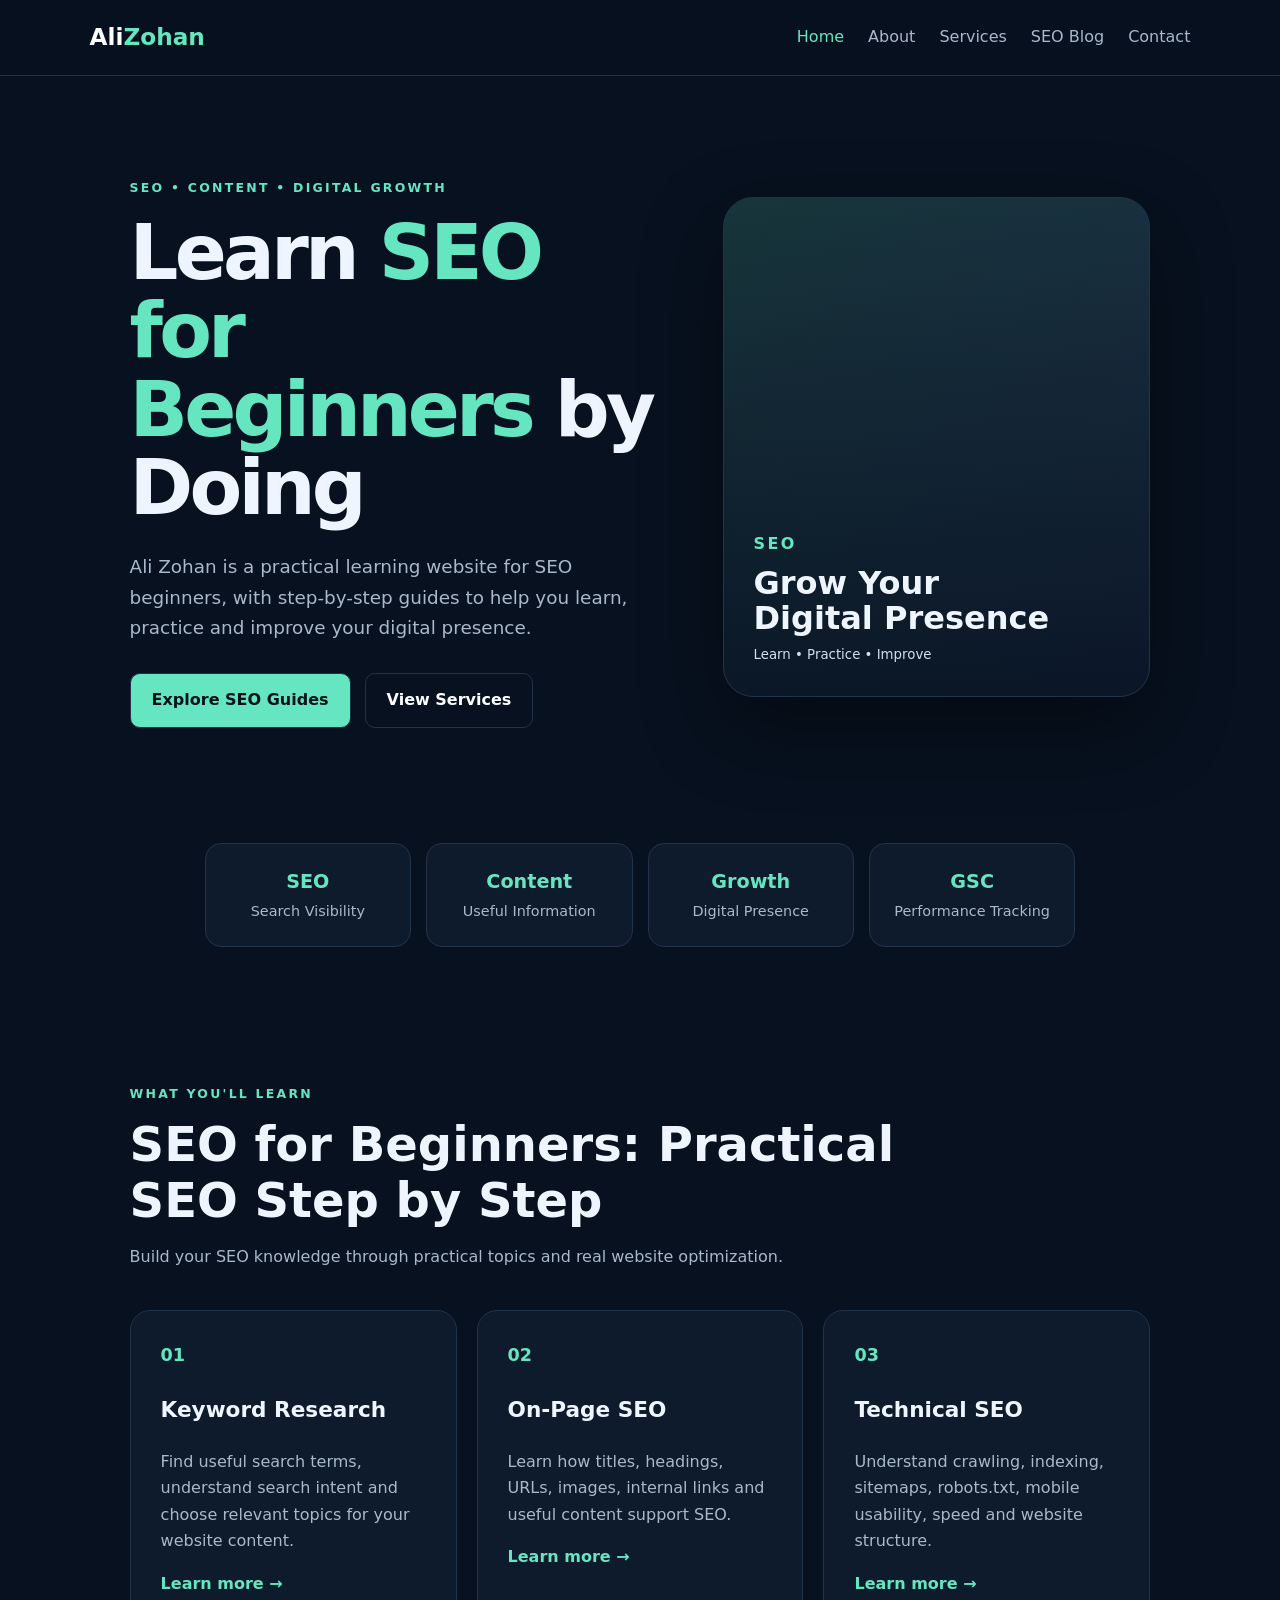
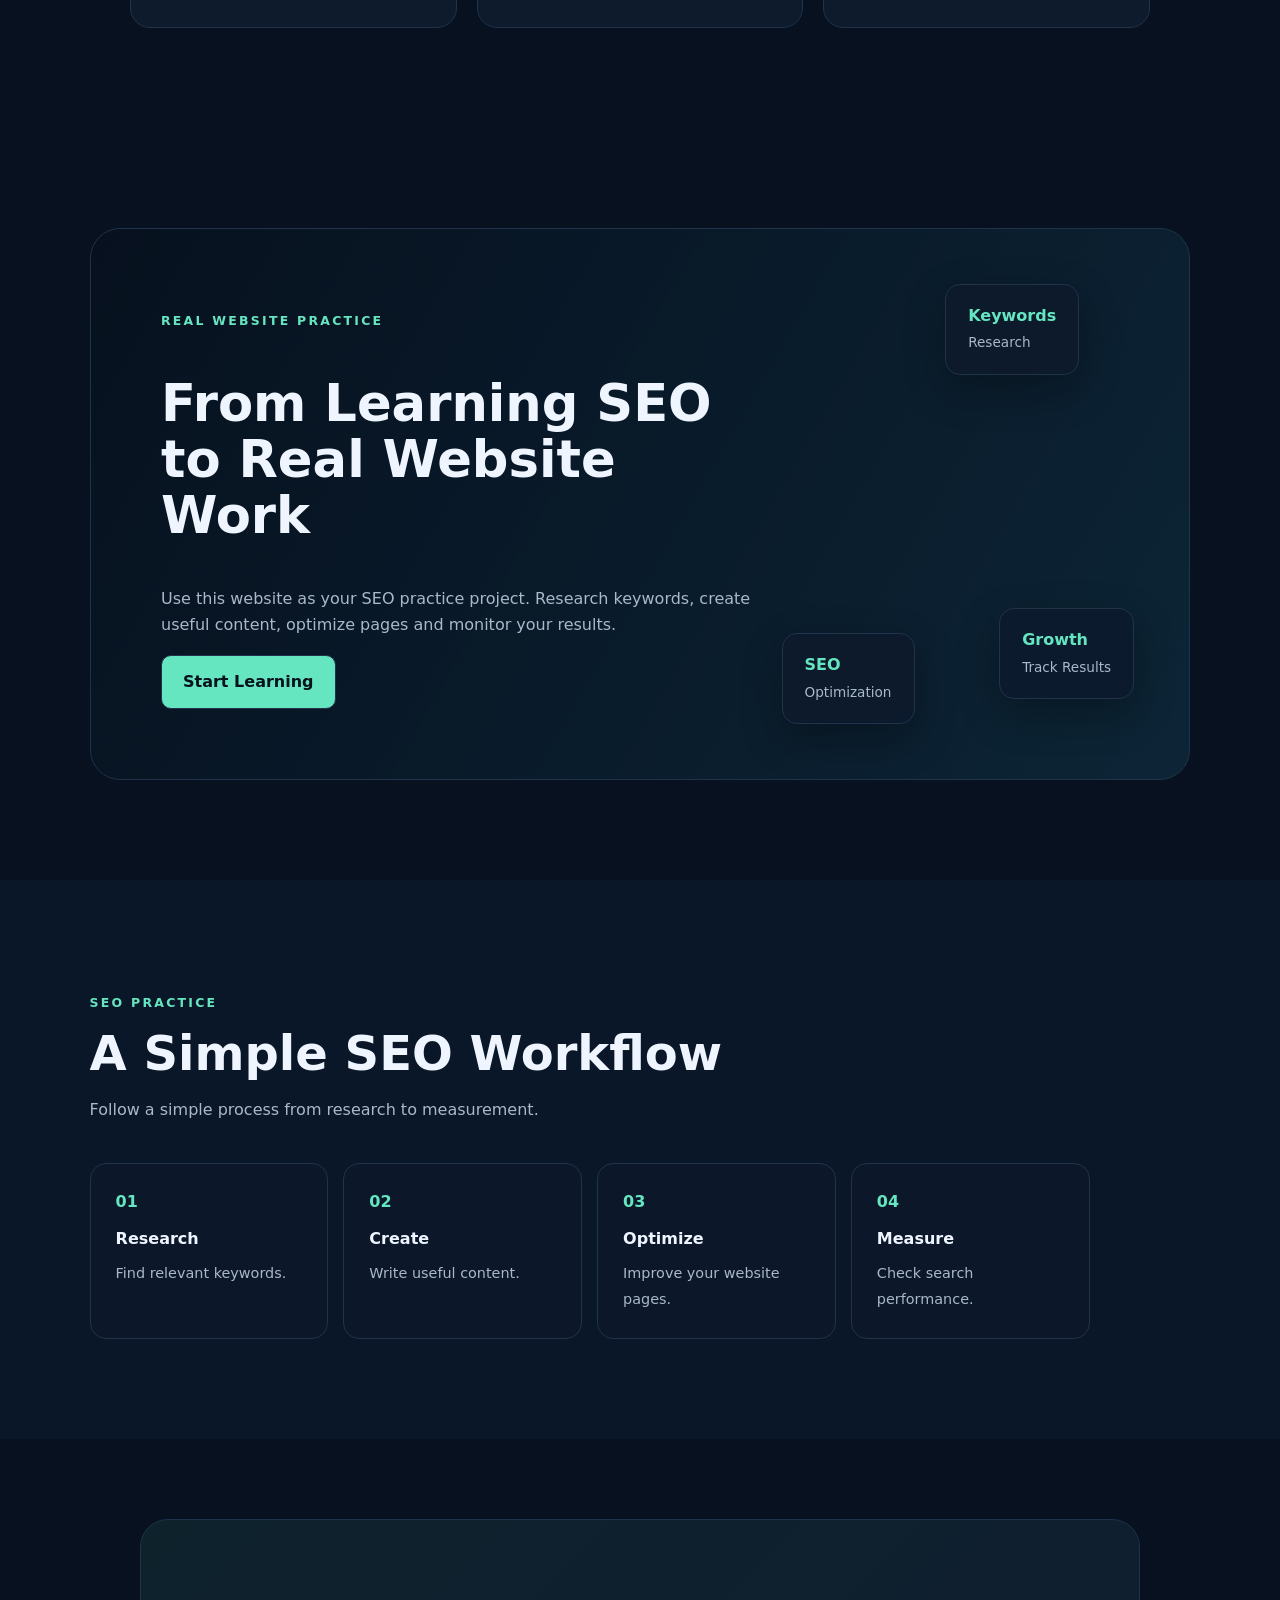
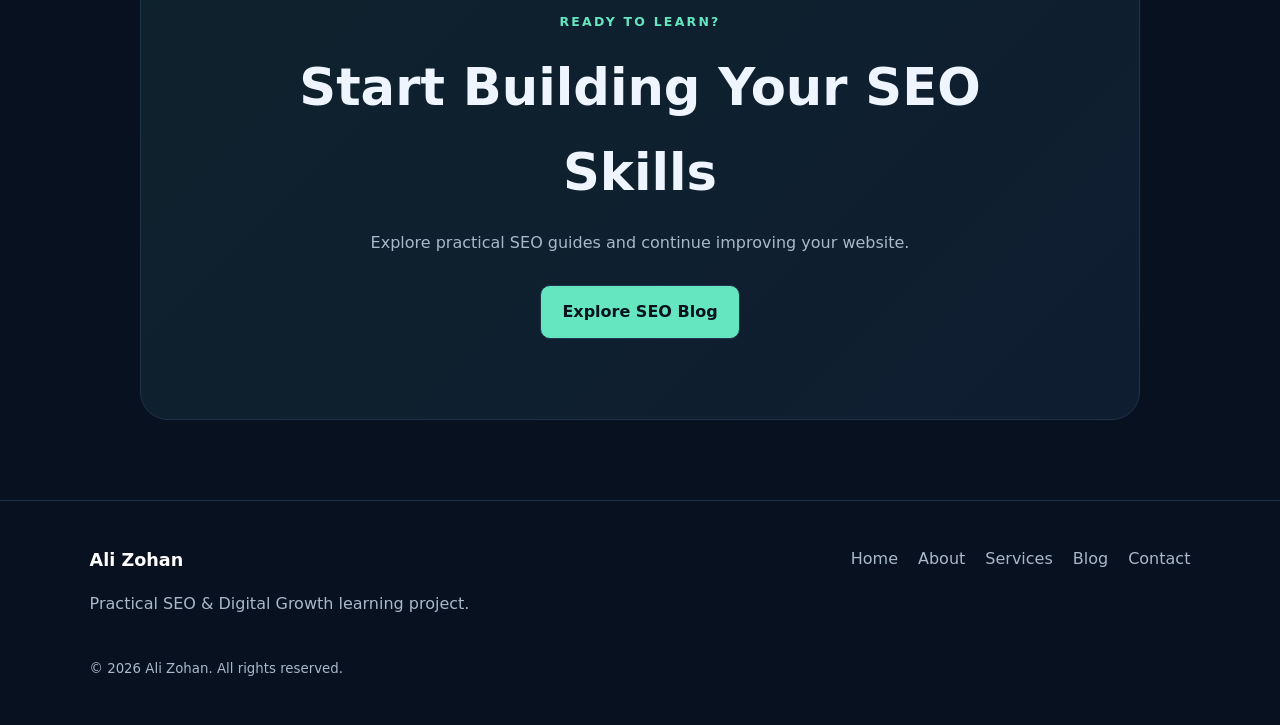
<file: index.html>
<!doctype html>
<html lang="en">
<head>
<meta charset="utf-8">
<meta name="viewport" content="width=device-width, initial-scale=1">

<title>SEO for Beginners | Ali Zohan</title>

<meta name="description" content="Learn SEO for beginners with practical guides on keyword research, on-page SEO, technical SEO, and digital marketing.">

<meta name="keywords" content="SEO, SEO for beginners, keyword research, on-page SEO, technical SEO, digital marketing, Ali Zohan">

<link rel="canonical" href="https://jalalniazi4600-dev.github.io/ali-zohan/">

<meta property="og:title" content="Ali Zohan | SEO & Digital Growth">
<meta property="og:description" content="Learn SEO for beginners with practical guides, keyword research, on-page SEO, technical SEO, and digital growth.">
<meta property="og:type" content="website">
<meta property="og:url" content="https://jalalniazi4600-dev.github.io/ali-zohan/">

<link rel="stylesheet" href="style.css">
</head>

<body>

<header class="nav">

  <a class="brand" href="index.html">
    Ali<span>Zohan</span>
  </a>

  <button class="menu" aria-label="Open menu">☰</button>

  <nav>
    <a class="active" href="index.html">Home</a>
    <a href="about.html">About</a>
    <a href="services.html">Services</a>
    <a href="blog.html">SEO Blog</a>
    <a href="contact.html">Contact</a>
  </nav>

</header>


<main>

<!-- HERO -->

<section class="hero">

  <div class="hero-content">

    <p class="eyebrow">SEO • CONTENT • DIGITAL GROWTH</p>

    <h1>
      Learn <span>SEO for Beginners</span> by Doing
    </h1>

    <p class="lead">
      Ali Zohan is a practical learning website for SEO beginners,
      with step-by-step guides to help you learn, practice and improve
      your digital presence.
    </p>

    <div class="actions">

      <a class="btn primary" href="blog.html">
        Explore SEO Guides
      </a>

      <a class="btn secondary" href="services.html">
        View Services
      </a>

    </div>

  </div>


  <div class="hero-visual">

    <div class="hero-image">

      <div class="image-overlay">

        <span>SEO</span>

        <strong>Grow Your<br>Digital Presence</strong>

        <small>Learn • Practice • Improve</small>

      </div>

    </div>

  </div>

</section>


<!-- TRUST / STATS -->

<section class="stats">

  <div>
    <strong>SEO</strong>
    <span>Search Visibility</span>
  </div>

  <div>
    <strong>Content</strong>
    <span>Useful Information</span>
  </div>

  <div>
    <strong>Growth</strong>
    <span>Digital Presence</span>
  </div>

  <div>
    <strong>GSC</strong>
    <span>Performance Tracking</span>
  </div>

</section>


<!-- WHAT YOU LEARN -->

<section class="section">

  <div class="section-head">

    <p class="eyebrow">WHAT YOU'LL LEARN</p>

    <h2>
      SEO for Beginners: Practical SEO Step by Step
    </h2>

    <p>
      Build your SEO knowledge through practical topics and real website
      optimization.
    </p>

  </div>


  <div class="grid three">

    <article class="card reveal">

      <div class="icon">01</div>

      <h3>Keyword Research</h3>

      <p>
        Find useful search terms, understand search intent and choose
        relevant topics for your website content.
      </p>

      <a href="blog.html">Learn more →</a>

    </article>


    <article class="card reveal">

      <div class="icon">02</div>

      <h3>On-Page SEO</h3>

      <p>
        Learn how titles, headings, URLs, images, internal links and
        useful content support SEO.
      </p>

      <a href="blog.html">Learn more →</a>

    </article>


    <article class="card reveal">

      <div class="icon">03</div>

      <h3>Technical SEO</h3>

      <p>
        Understand crawling, indexing, sitemaps, robots.txt, mobile
        usability, speed and website structure.
      </p>

      <a href="blog.html">Learn more →</a>

    </article>

  </div>

</section>


<!-- VISUAL SECTION -->

<section class="visual-section">

  <div class="visual-box">

    <div class="visual-text">

      <p class="eyebrow">REAL WEBSITE PRACTICE</p>

      <h2>
        From Learning SEO to Real Website Work
      </h2>

      <p>
        Use this website as your SEO practice project. Research keywords,
        create useful content, optimize pages and monitor your results.
      </p>

      <a class="btn primary" href="blog.html">
        Start Learning
      </a>

    </div>


    <div class="floating-card card-one">
      <strong>Keywords</strong>
      <span>Research</span>
    </div>

    <div class="floating-card card-two">
      <strong>SEO</strong>
      <span>Optimization</span>
    </div>

    <div class="floating-card card-three">
      <strong>Growth</strong>
      <span>Track Results</span>
    </div>

  </div>

</section>


<!-- PROCESS -->

<section class="section soft">

  <div class="section-head">

    <p class="eyebrow">SEO PRACTICE</p>

    <h2>
      A Simple SEO Workflow
    </h2>

    <p>
      Follow a simple process from research to measurement.
    </p>

  </div>


  <div class="steps">

    <div class="reveal">
      <b>01</b>
      <strong>Research</strong>
      <span>Find relevant keywords.</span>
    </div>

    <div class="reveal">
      <b>02</b>
      <strong>Create</strong>
      <span>Write useful content.</span>
    </div>

    <div class="reveal">
      <b>03</b>
      <strong>Optimize</strong>
      <span>Improve your website pages.</span>
    </div>

    <div class="reveal">
      <b>04</b>
      <strong>Measure</strong>
      <span>Check search performance.</span>
    </div>

  </div>

</section>


<!-- CTA -->

<section class="cta">

  <p class="eyebrow">READY TO LEARN?</p>

  <h2>
    Start Building Your SEO Skills
  </h2>

  <p>
    Explore practical SEO guides and continue improving your website.
  </p>

  <a class="btn primary" href="blog.html">
    Explore SEO Blog
  </a>

</section>

</main>


<footer>

  <div>

    <strong>Ali Zohan</strong>

    <p>
      Practical SEO & Digital Growth learning project.
    </p>

  </div>


  <div>

    <a href="index.html">Home</a>
    <a href="about.html">About</a>
    <a href="services.html">Services</a>
    <a href="blog.html">Blog</a>
    <a href="contact.html">Contact</a>

  </div>


  <small>
    © 2026 Ali Zohan. All rights reserved.
  </small>

</footer>


<script src="script.js"></script>

</body>
</html>
</file>
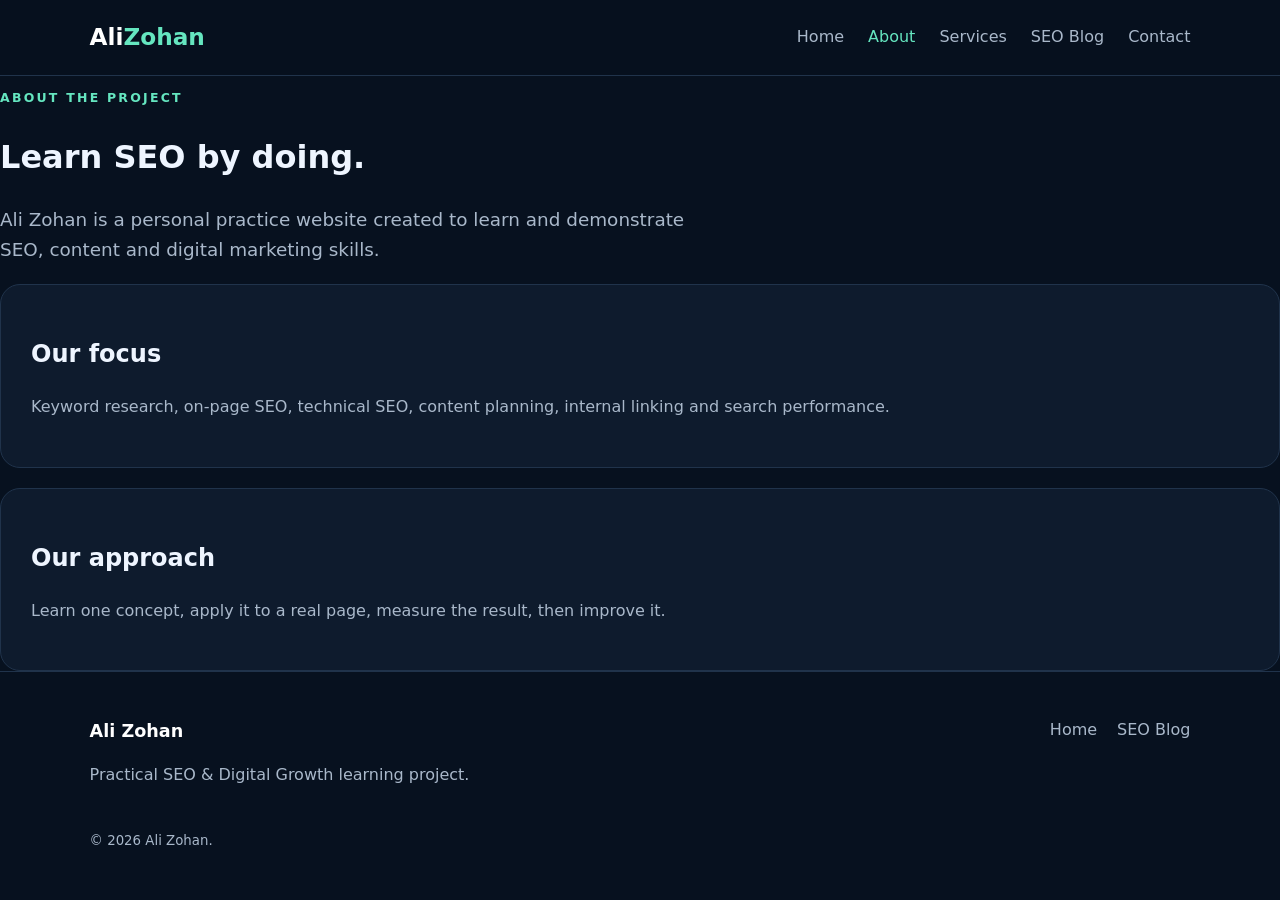
<file: about.html>
<!doctype html>
<html lang="en"><head><meta charset="utf-8"><meta name="viewport" content="width=device-width, initial-scale=1">
<title>About Ali Zohan | SEO Learning Project</title><meta name="description" content="Learn about the Ali Zohan SEO learning project with practical SEO guides, keyword research, on-page SEO, technical SEO, and digital growth resources."><link rel="canonical" href="https://jalalniazi4600-dev.github.io/ali-zohan/about.html"><link rel="stylesheet" href="style.css"></head>
<body>
<header class="nav"><a class="brand" href="index.html">Ali<span>Zohan</span></a><button class="menu">☰</button><nav><a href="index.html">Home</a><a class="active" href="about.html">About</a><a href="services.html">Services</a><a href="blog.html">SEO Blog</a><a href="contact.html">Contact</a></nav></header>
<main class="page"><p class="eyebrow">ABOUT THE PROJECT</p><h1>Learn SEO by doing.</h1><p class="lead">Ali Zohan is a personal practice website created to learn and demonstrate SEO, content and digital marketing skills.</p>
<div class="grid two"><article class="card"><h2>Our focus</h2><p>Keyword research, on-page SEO, technical SEO, content planning, internal linking and search performance.</p></article><article class="card"><h2>Our approach</h2><p>Learn one concept, apply it to a real page, measure the result, then improve it.</p></article></div></main>
<footer><div><strong>Ali Zohan</strong><p>Practical SEO & Digital Growth learning project.</p></div><div><a href="index.html">Home</a><a href="blog.html">SEO Blog</a></div><small>© 2026 Ali Zohan.</small></footer><script src="script.js"></script></body></html>
</file>
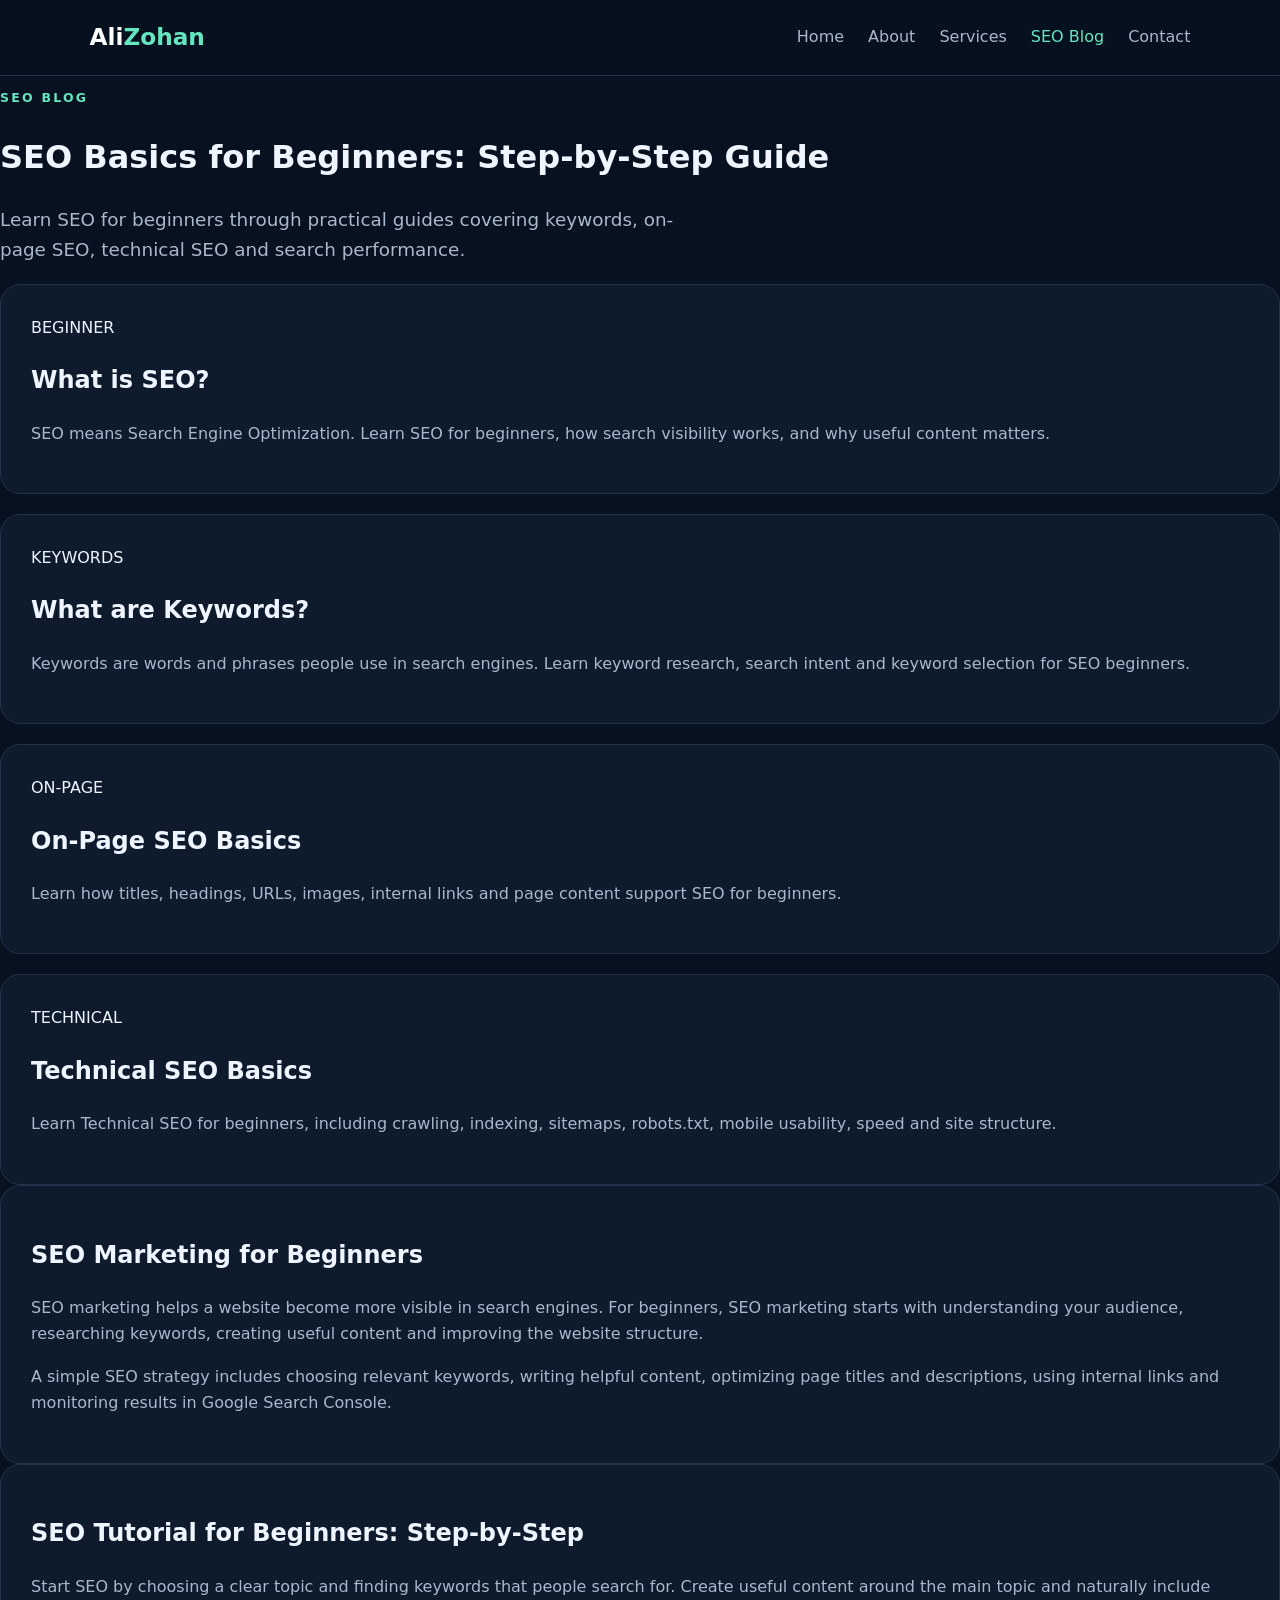
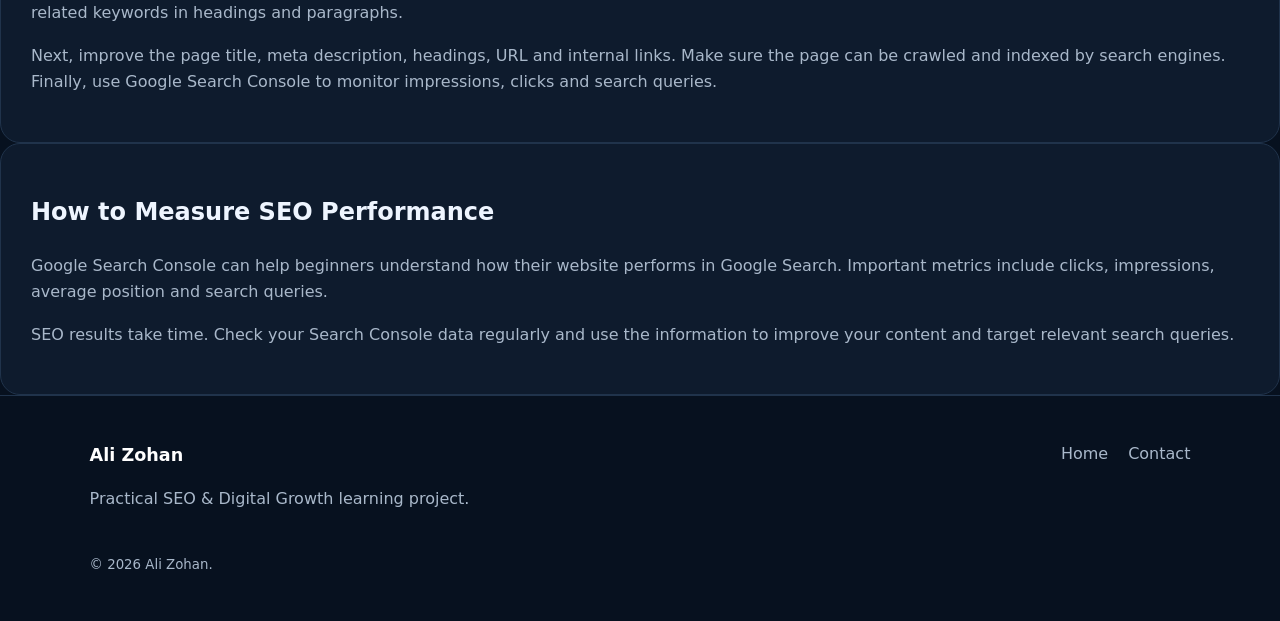
<file: blog.html>
<!doctype html>
<html lang="en">
<head>
<meta charset="utf-8">
<meta name="viewport" content="width=device-width, initial-scale=1">

<title>SEO Basics for Beginners: Step-by-Step Guide | Ali Zohan</title>

<meta name="description" content="Learn SEO for beginners with this step-by-step guide covering keyword research, on-page SEO, technical SEO and search performance.">

<link rel="canonical" href="https://jalalniazi4600-dev.github.io/ali-zohan/blog.html">

<link rel="stylesheet" href="style.css">
</head>

<body>

<header class="nav">
<a class="brand" href="index.html">Ali<span>Zohan</span></a>

<button class="menu">☰</button>

<nav>
<a href="index.html">Home</a>
<a href="about.html">About</a>
<a href="services.html">Services</a>
<a class="active" href="blog.html">SEO Blog</a>
<a href="contact.html">Contact</a>
</nav>
</header>

<main class="page">

<p class="eyebrow">SEO BLOG</p>

<h1>SEO Basics for Beginners: Step-by-Step Guide</h1>

<p class="lead">
Learn SEO for beginners through practical guides covering keywords, on-page SEO, technical SEO and search performance.
</p>

<div class="grid two">

<article class="card">
<span class="tag">BEGINNER</span>
<h2>What is SEO?</h2>
<p>
SEO means Search Engine Optimization. Learn SEO for beginners, how search visibility works, and why useful content matters.
</p>
</article>

<article class="card">
<span class="tag">KEYWORDS</span>
<h2>What are Keywords?</h2>
<p>
Keywords are words and phrases people use in search engines. Learn keyword research, search intent and keyword selection for SEO beginners.
</p>
</article>

<article class="card">
<span class="tag">ON-PAGE</span>
<h2>On-Page SEO Basics</h2>
<p>
Learn how titles, headings, URLs, images, internal links and page content support SEO for beginners.
</p>
</article>

<article class="card">
<span class="tag">TECHNICAL</span>
<h2>Technical SEO Basics</h2>
<p>
Learn Technical SEO for beginners, including crawling, indexing, sitemaps, robots.txt, mobile usability, speed and site structure.
</p>
</article>

</div>

<section class="card">
<h2>SEO Marketing for Beginners</h2>
<p>
SEO marketing helps a website become more visible in search engines. For beginners, SEO marketing starts with understanding your audience, researching keywords, creating useful content and improving the website structure.
</p>
<p>
A simple SEO strategy includes choosing relevant keywords, writing helpful content, optimizing page titles and descriptions, using internal links and monitoring results in Google Search Console.
</p>
</section>

<section class="card">
<h2>SEO Tutorial for Beginners: Step-by-Step</h2>
<p>
Start SEO by choosing a clear topic and finding keywords that people search for. Create useful content around the main topic and naturally include related keywords in headings and paragraphs.
</p>
<p>
Next, improve the page title, meta description, headings, URL and internal links. Make sure the page can be crawled and indexed by search engines. Finally, use Google Search Console to monitor impressions, clicks and search queries.
</p>
</section>

<section class="card">
<h2>How to Measure SEO Performance</h2>
<p>
Google Search Console can help beginners understand how their website performs in Google Search. Important metrics include clicks, impressions, average position and search queries.
</p>
<p>
SEO results take time. Check your Search Console data regularly and use the information to improve your content and target relevant search queries.
</p>
</section>

</main>

<footer>

<div>
<strong>Ali Zohan</strong>
<p>Practical SEO & Digital Growth learning project.</p>
</div>

<div>
<a href="index.html">Home</a>
<a href="contact.html">Contact</a>
</div>

<small>© 2026 Ali Zohan.</small>

</footer>

<script src="script.js"></script>

</body>
</html>
</file>
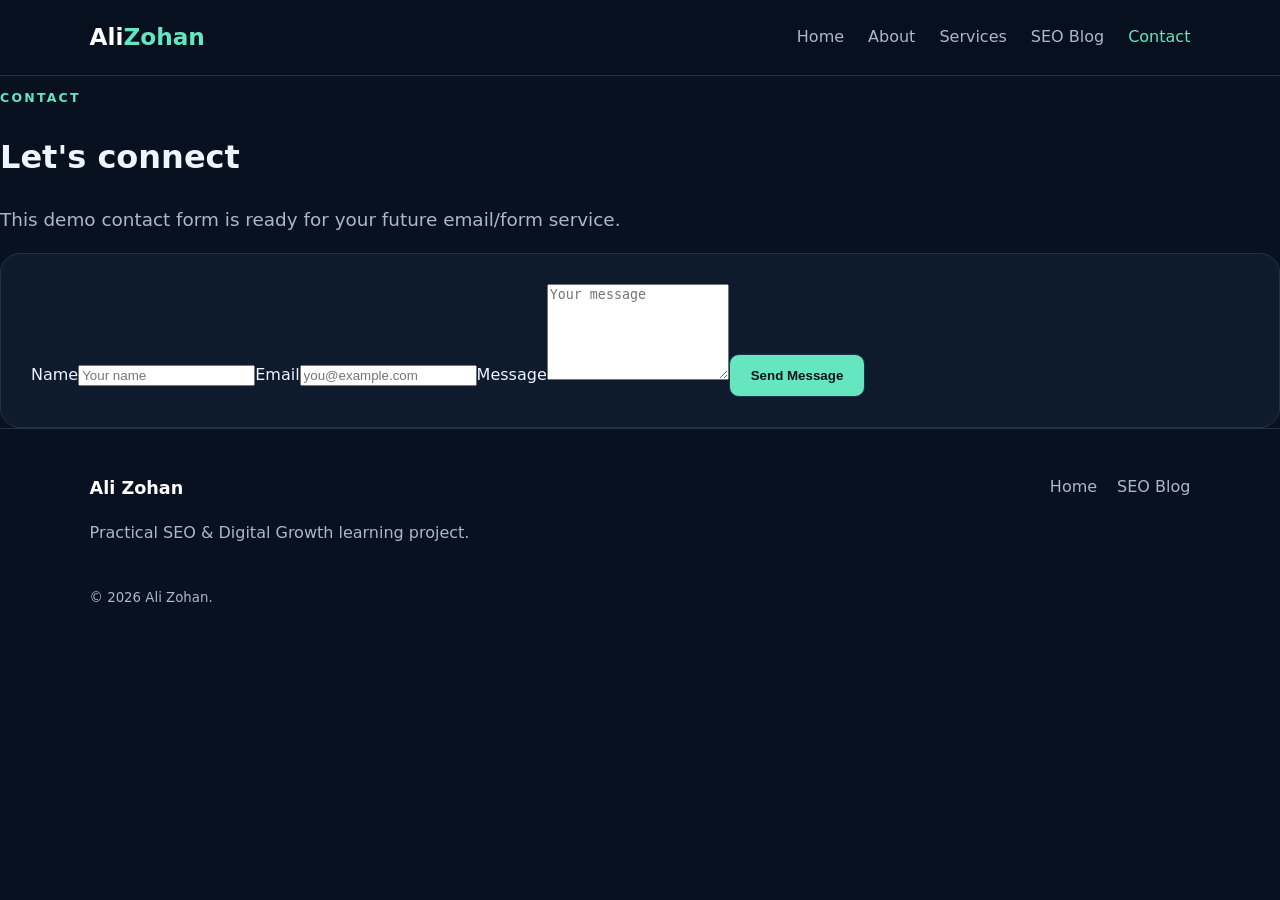
<file: contact.html>
<!doctype html>
<html lang="en"><head><meta charset="utf-8"><meta name="viewport" content="width=device-width, initial-scale=1">
<title>Contact Ali Zohan | SEO</title><meta name="description" content="Contact Ali Zohan about SEO and digital growth."><link rel="canonical" href="https://jalalniazi4600-dev.github.io/ali-zohan/contact.html"><link rel="stylesheet" href="style.css"></head>
<body>
<header class="nav"><a class="brand" href="index.html">Ali<span>Zohan</span></a><button class="menu">☰</button><nav><a href="index.html">Home</a><a href="about.html">About</a><a href="services.html">Services</a><a href="blog.html">SEO Blog</a><a class="active" href="contact.html">Contact</a></nav></header>
<main class="page"><p class="eyebrow">CONTACT</p><h1>Let's connect</h1><p class="lead">This demo contact form is ready for your future email/form service.</p>
<form class="card contact-form" onsubmit="event.preventDefault(); alert('Demo form: connect this form to a form service before using it live.');"><label>Name<input required name="name" placeholder="Your name"></label><label>Email<input required type="email" name="email" placeholder="you@example.com"></label><label>Message<textarea required name="message" rows="6" placeholder="Your message"></textarea></label><button class="btn primary" type="submit">Send Message</button></form></main>
<footer><div><strong>Ali Zohan</strong><p>Practical SEO & Digital Growth learning project.</p></div><div><a href="index.html">Home</a><a href="blog.html">SEO Blog</a></div><small>© 2026 Ali Zohan.</small></footer><script src="script.js"></script></body></html>
</file>
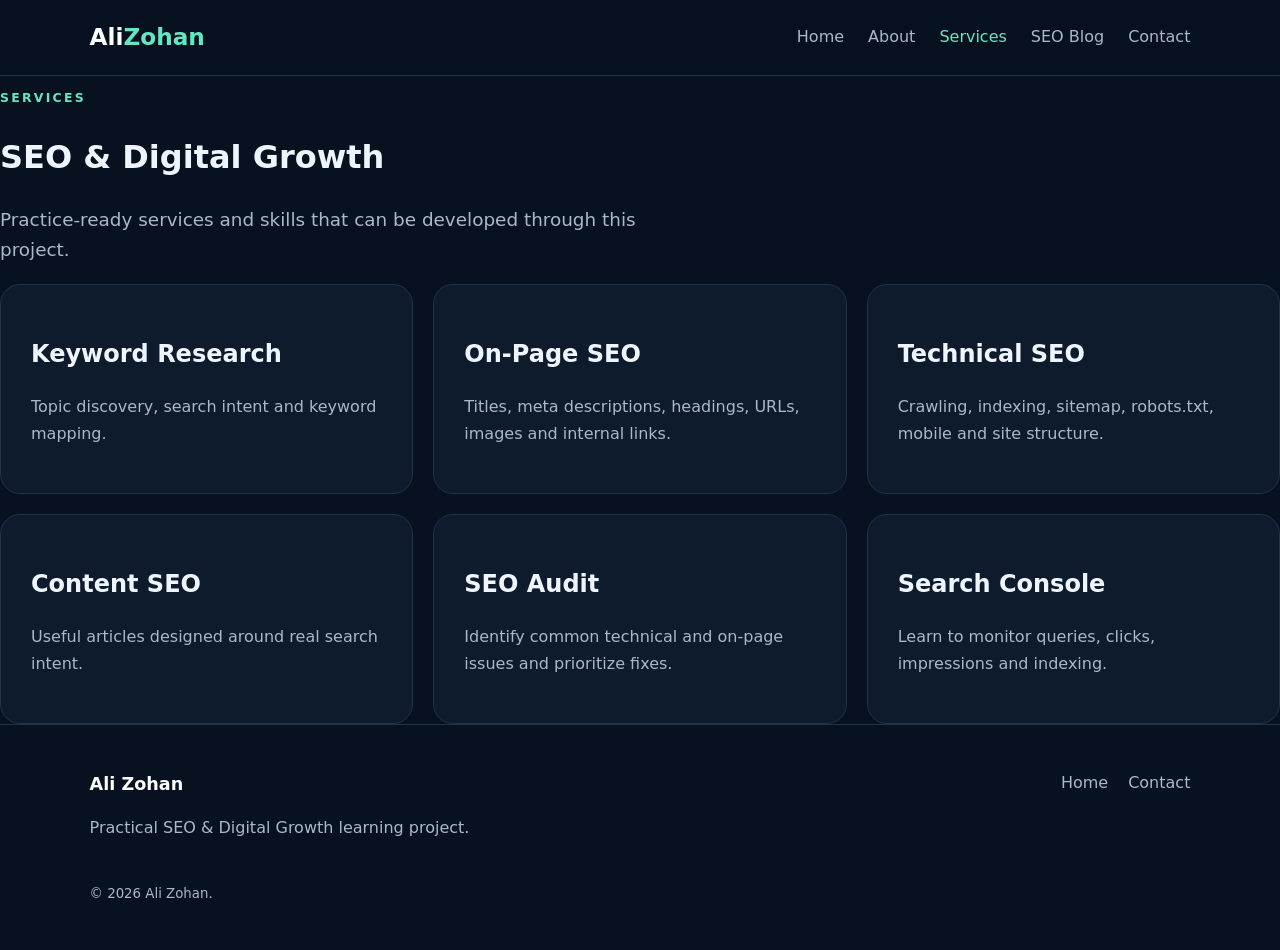
<file: services.html>
<!doctype html>
<html lang="en"><head><meta charset="utf-8"><meta name="viewport" content="width=device-width, initial-scale=1">
<title>SEO Services | Ali Zohan</title><meta name="description" content="SEO services and practical learning topics from Ali Zohan."><link rel="canonical" href="https://jalalniazi4600-dev.github.io/ali-zohan/services.html"><link rel="stylesheet" href="style.css"></head>
<body>
<header class="nav"><a class="brand" href="index.html">Ali<span>Zohan</span></a><button class="menu">☰</button><nav><a href="index.html">Home</a><a href="about.html">About</a><a class="active" href="services.html">Services</a><a href="blog.html">SEO Blog</a><a href="contact.html">Contact</a></nav></header>
<main class="page"><p class="eyebrow">SERVICES</p><h1>SEO & Digital Growth</h1><p class="lead">Practice-ready services and skills that can be developed through this project.</p>
<div class="grid three"><article class="card"><h2>Keyword Research</h2><p>Topic discovery, search intent and keyword mapping.</p></article><article class="card"><h2>On-Page SEO</h2><p>Titles, meta descriptions, headings, URLs, images and internal links.</p></article><article class="card"><h2>Technical SEO</h2><p>Crawling, indexing, sitemap, robots.txt, mobile and site structure.</p></article><article class="card"><h2>Content SEO</h2><p>Useful articles designed around real search intent.</p></article><article class="card"><h2>SEO Audit</h2><p>Identify common technical and on-page issues and prioritize fixes.</p></article><article class="card"><h2>Search Console</h2><p>Learn to monitor queries, clicks, impressions and indexing.</p></article></div></main>
<footer><div><strong>Ali Zohan</strong><p>Practical SEO & Digital Growth learning project.</p></div><div><a href="index.html">Home</a><a href="contact.html">Contact</a></div><small>© 2026 Ali Zohan.</small></footer><script src="script.js"></script></body></html>
</file>
<file: style.css>
:root{
  --bg:#07111f;
  --card:#0e1b2d;
  --text:#eef5ff;
  --muted:#a9b8ca;
  --accent:#65e6c0;
  --accent2:#76a8ff;
  --line:#20334b;
}

*{
  box-sizing:border-box;
}

html{
  scroll-behavior:smooth;
}

body{
  margin:0;
  background:var(--bg);
  color:var(--text);
  font-family:Inter,system-ui,-apple-system,Segoe UI,Arial,sans-serif;
  line-height:1.65;
}

.nav{
  height:76px;
  display:flex;
  align-items:center;
  justify-content:space-between;
  padding:0 7%;
  border-bottom:1px solid var(--line);
  position:sticky;
  top:0;
  background:rgba(7,17,31,.92);
  backdrop-filter:blur(14px);
  z-index:100;
}

.brand{
  font-size:1.45rem;
  font-weight:800;
  color:#fff;
  text-decoration:none;
}

.brand span{
  color:var(--accent);
}

nav{
  display:flex;
  gap:24px;
}

nav a,
footer a{
  color:var(--muted);
  text-decoration:none;
  transition:.3s;
}

nav a:hover,
nav a.active,
footer a:hover{
  color:var(--accent);
}

.menu{
  display:none;
  background:none;
  color:#fff;
  border:0;
  font-size:1.5rem;
}


/* HERO */

.hero{
  max-width:1200px;
  margin:auto;
  padding:90px 7%;
  display:grid;
  grid-template-columns:1.1fr .9fr;
  gap:70px;
  align-items:center;
  min-height:650px;
}

.hero-content{
  animation:fadeUp .8s ease;
}

.eyebrow{
  color:var(--accent);
  font-size:.78rem;
  font-weight:800;
  letter-spacing:.18em;
}

.hero h1{
  font-size:clamp(2.8rem,6vw,5.5rem);
  line-height:1.02;
  margin:15px 0 25px;
  letter-spacing:-.05em;
}

.hero h1 span{
  color:var(--accent);
}

.lead{
  color:var(--muted);
  font-size:1.15rem;
  max-width:700px;
}

.actions{
  display:flex;
  gap:14px;
  margin-top:30px;
  flex-wrap:wrap;
}

.btn{
  display:inline-block;
  padding:13px 21px;
  border-radius:10px;
  text-decoration:none;
  font-weight:750;
  border:1px solid var(--line);
  transition:.3s;
}

.btn:hover{
  transform:translateY(-3px);
}

.primary{
  background:var(--accent);
  color:#06131c;
}

.secondary{
  color:#fff;
  background:transparent;
}


/* HERO IMAGE */

.hero-visual{
  display:flex;
  justify-content:center;
}

.hero-image{
  width:100%;
  max-width:500px;
  height:500px;
  border-radius:30px;
  position:relative;
  overflow:hidden;
  border:1px solid var(--line);
  background:
    linear-gradient(
      135deg,
      rgba(101,230,192,.18),
      rgba(118,168,255,.18)
    ),
    url("https://images.unsplash.com/photo-1460925895917-afdab827c52f?auto=format&fit=crop&w=1000&q=85")
    center/cover no-repeat;
  box-shadow:0 30px 80px rgba(0,0,0,.4);
  animation:float 5s ease-in-out infinite;
}

.hero-image:before{
  content:"";
  position:absolute;
  inset:0;
  background:linear-gradient(
    180deg,
    rgba(7,17,31,.05),
    rgba(7,17,31,.8)
  );
}

.image-overlay{
  position:absolute;
  bottom:30px;
  left:30px;
  right:30px;
  display:flex;
  flex-direction:column;
  gap:8px;
}

.image-overlay span{
  color:var(--accent);
  font-weight:900;
  letter-spacing:.15em;
}

.image-overlay strong{
  font-size:2rem;
  line-height:1.1;
}

.image-overlay small{
  color:#d5dfeb;
}


/* STATS */

.stats{
  max-width:1050px;
  margin:0 auto;
  padding:25px 7%;
  display:grid;
  grid-template-columns:repeat(4,1fr);
  gap:15px;
}

.stats div{
  background:var(--card);
  border:1px solid var(--line);
  padding:22px;
  border-radius:16px;
  text-align:center;
}

.stats strong{
  display:block;
  color:var(--accent);
  font-size:1.2rem;
}

.stats span{
  color:var(--muted);
  font-size:.9rem;
}


/* GENERAL SECTIONS */

.section{
  max-width:1200px;
  margin:auto;
  padding:100px 7%;
}

.soft{
  max-width:none;
  background:#0a1728;
}

.section-head{
  margin-bottom:40px;
  max-width:800px;
}

.section h2{
  font-size:clamp(2rem,4vw,3rem);
  line-height:1.15;
  margin:10px 0 15px;
}

.section-head p:not(.eyebrow){
  color:var(--muted);
}


/* CARDS */

.grid{
  display:grid;
  gap:20px;
}

.three{
  grid-template-columns:repeat(3,1fr);
}

.card{
  background:var(--card);
  border:1px solid var(--line);
  border-radius:20px;
  padding:30px;
  transition:.35s;
}

.card:hover{
  transform:translateY(-8px);
  border-color:rgba(101,230,192,.5);
  box-shadow:0 20px 50px rgba(0,0,0,.25);
}

.card p{
  color:var(--muted);
}

.card a{
  color:var(--accent);
  text-decoration:none;
  font-weight:700;
}

.icon{
  color:var(--accent);
  font-weight:900;
  font-size:1.1rem;
  margin-bottom:15px;
}

.card h3{
  font-size:1.35rem;
}


/* VISUAL SECTION */

.visual-section{
  padding:100px 7%;
}

.visual-box{
  max-width:1100px;
  min-height:430px;
  margin:auto;
  border-radius:30px;
  padding:70px;
  position:relative;
  overflow:hidden;
  border:1px solid var(--line);
  background:
    linear-gradient(
      120deg,
      rgba(7,17,31,.95),
      rgba(14,42,60,.8)
    ),
    url("https://images.unsplash.com/photo-1551288049-bebda4e38f71?auto=format&fit=crop&w=1400&q=85")
    center/cover;
}

.visual-text{
  max-width:600px;
  position:relative;
  z-index:2;
}

.visual-text h2{
  font-size:clamp(2rem,4vw,3.5rem);
  line-height:1.1;
}

.visual-text p:not(.eyebrow){
  color:var(--muted);
}


/* FLOATING CARDS */

.floating-card{
  position:absolute;
  background:rgba(14,27,45,.92);
  border:1px solid var(--line);
  padding:18px 22px;
  border-radius:15px;
  backdrop-filter:blur(10px);
  box-shadow:0 15px 40px rgba(0,0,0,.3);
}

.floating-card strong{
  display:block;
  color:var(--accent);
}

.floating-card span{
  color:var(--muted);
  font-size:.85rem;
}

.card-one{
  right:10%;
  top:55px;
}

.card-two{
  right:25%;
  bottom:55px;
}

.card-three{
  right:5%;
  bottom:80px;
}


/* STEPS */

.steps{
  max-width:1000px;
  display:grid;
  grid-template-columns:repeat(4,1fr);
  gap:15px;
}

.steps div{
  border:1px solid var(--line);
  padding:25px;
  border-radius:16px;
  background:rgba(14,27,45,.5);
  transition:.3s;
}

.steps div:hover{
  transform:translateY(-5px);
  background:var(--card);
}

.steps b{
  display:block;
  color:var(--accent);
  margin-bottom:10px;
}

.steps strong{
  display:block;
  margin-bottom:8px;
}

.steps span{
  color:var(--muted);
  font-size:.9rem;
}


/* CTA */

.cta{
  max-width:1000px;
  margin:80px auto;
  padding:80px 7%;
  text-align:center;
  border:1px solid var(--line);
  border-radius:28px;
  background:linear-gradient(
    135deg,
    rgba(101,230,192,.08),
    rgba(118,168,255,.08)
  );
}

.cta h2{
  font-size:clamp(2rem,4vw,3.2rem);
  margin:10px 0;
}

.cta p:not(.eyebrow){
  color:var(--muted);
  margin-bottom:28px;
}


/* FOOTER */

footer{
  border-top:1px solid var(--line);
  padding:45px 7%;
  display:grid;
  grid-template-columns:1fr 1fr;
  gap:25px;
  color:var(--muted);
}

footer strong{
  color:#fff;
  font-size:1.1rem;
}

footer div:nth-child(2){
  display:flex;
  gap:20px;
  justify-content:flex-end;
  flex-wrap:wrap;
}

footer small{
  grid-column:1/-1;
}


/* ANIMATIONS */

.reveal{
  animation:fadeUp .8s ease both;
}

@keyframes fadeUp{
  from{
    opacity:0;
    transform:translateY(25px);
  }

  to{
    opacity:1;
    transform:translateY(0);
  }
}

@keyframes float{
  0%,100%{
    transform:translateY(0);
  }

  50%{
    transform:translateY(-10px);
  }
}


/* MOBILE */

@media(max-width:800px){

  nav{
    display:none;
  }

  .menu{
    display:block;
  }

  .hero{
    grid-template-columns:1fr;
    padding-top:65px;
    gap:45px;
  }

  .hero h1{
    font-size:3rem;
  }

  .hero-image{
    height:380px;
  }

  .stats{
    grid-template-columns:repeat(2,1fr);
  }

  .three{
    grid-template-columns:1fr;
  }

  .steps{
    grid-template-columns:1fr;
  }

  .section{
    padding-top:70px;
    padding-bottom:70px;
  }

  .visual-box{
    padding:45px 30px;
    min-height:500px;
  }

  .floating-card{
    position:relative;
    right:auto;
    bottom:auto;
    top:auto;
    margin-top:18px;
    width:max-content;
  }

  .cta{
    margin:50px 20px;
  }

  footer{
    grid-template-columns:1fr;
  }

  footer div:nth-child(2){
    justify-content:flex-start;
  }

  footer small{
    grid-column:auto;
  }

}
</file>
